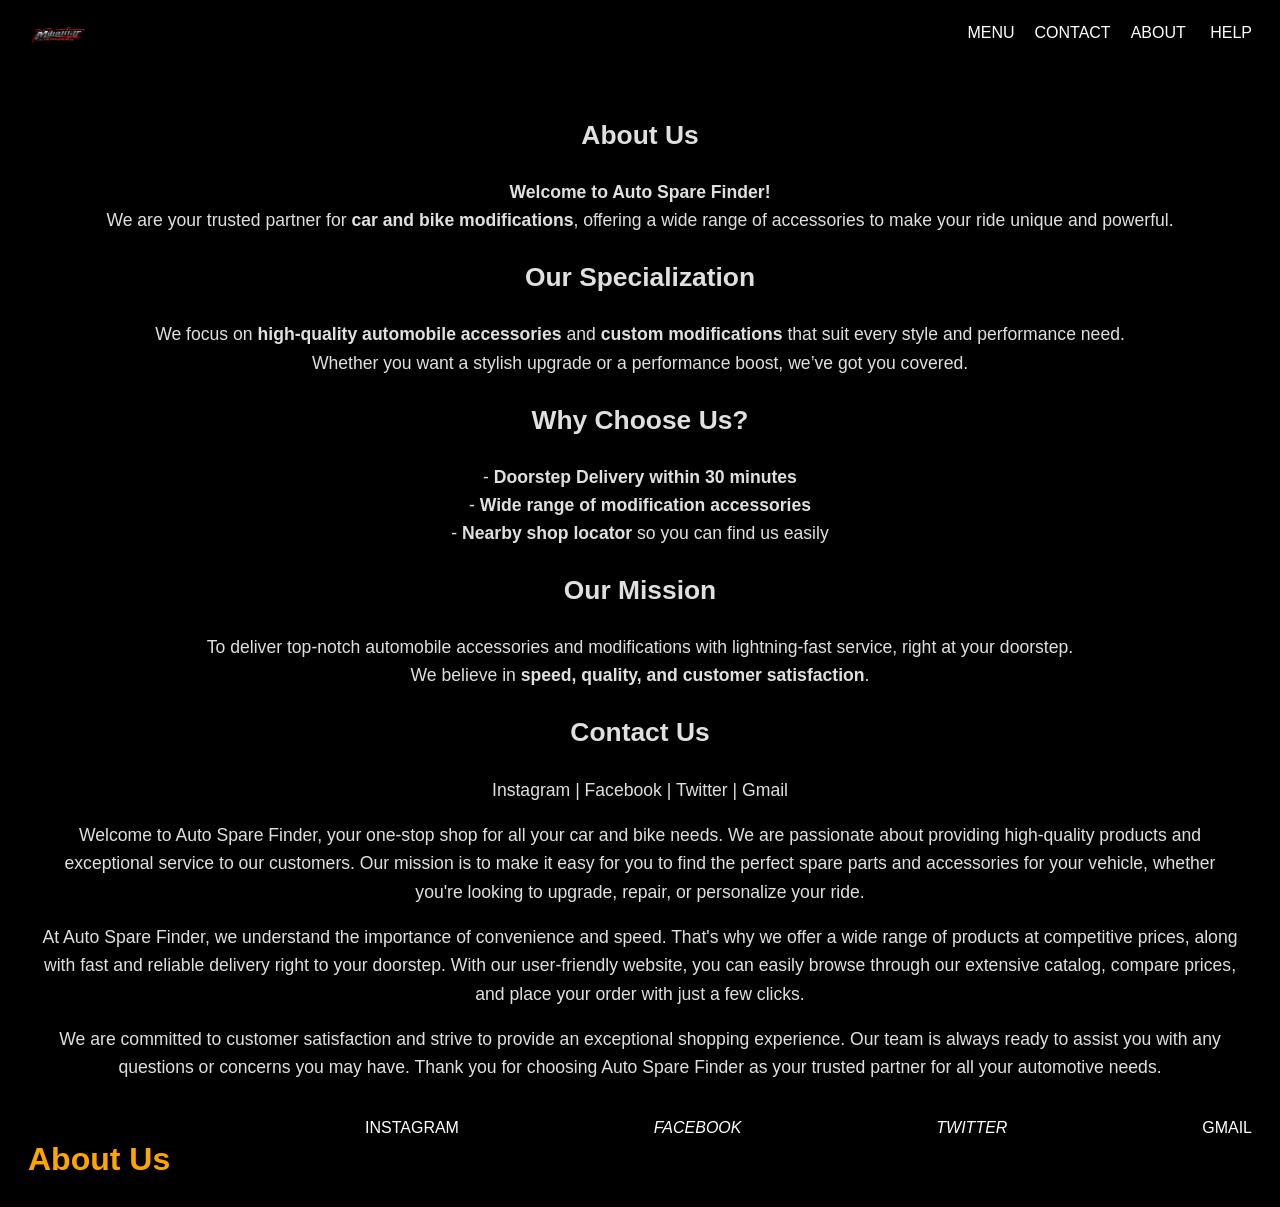
<file: about us.html>
<!DOCTYPE html>
<html lang="en">
<head>
    <meta charset="UTF-8">
    <meta name="viewport" content="width=device-width, initial-scale=1.0">
    <title>Document</title>
    <link rel="stylesheet" href="style.css">
</head>
  <body bgcolor="black">
      <div class="nav">
                <div class="nav-1 nav-h2">
                    <div class="logo-container">
               <a href="#"> <img src="Copilot_20260604_130140-removebg-preview.png" class="logo" height="90px" width="90px" align="left"></a>
                    </div>
                </div>
            <header>
               <ul>
                <li><a href="http://127.0.0.1:5500/shop%20page2.html">menu</a>
                <li><a href="http://127.0.0.1:5500/contact.html">contact</a>
                <li><a href="http://127.0.0.1:5500/about%20us.html">about</a></li>
                <li><a href="http://127.0.0.1:5500/help.html">help</a></li>
                </ul>
            </header>
            </div> 
            
            </div> 
 
    <div class="content">
         <h2>About Us</h2>
    <p>
        <b>Welcome to Auto Spare Finder!</b><br>
        We are your trusted partner for <b>car and bike modifications</b>, offering a wide range of accessories to make your ride unique and powerful.
    </p>

    <h2>Our Specialization</h2>
    <p>
        We focus on <b>high-quality automobile accessories</b> and <b>custom modifications</b> that suit every style and performance need.<br>
        Whether you want a stylish upgrade or a performance boost, we’ve got you covered.
    </p>

    <h2>Why Choose Us?</h2>
    <p>
        - <b>Doorstep Delivery within 30 minutes</b><br>
        - <b>Wide range of modification accessories</b><br>
        - <b>Nearby shop locator</b> so you can find us easily
    </p>

    <h2>Our Mission</h2>
    <p>
        To deliver top-notch automobile accessories and modifications with lightning-fast service, right at your doorstep.<br>
        We believe in <b>speed, quality, and customer satisfaction</b>.
    </p>

    <h2>Contact Us</h2>
    <p>
        Instagram | Facebook | Twitter | Gmail
    </p>
        <p>Welcome to Auto Spare Finder, your one-stop shop for all your car and bike needs. We are passionate about providing high-quality products and exceptional service to our customers. Our mission is to make it easy for you to find the perfect spare parts and accessories for your vehicle, whether you're looking to upgrade, repair, or personalize your ride.</p>
        <p>At Auto Spare Finder, we understand the importance of convenience and speed. That's why we offer a wide range of products at competitive prices, along with fast and reliable delivery right to your doorstep. With our user-friendly website, you can easily browse through our extensive catalog, compare prices, and place your order with just a few clicks.</p>
        <p>We are committed to customer satisfaction and strive to provide an exceptional shopping experience. Our team is always ready to assist you with any questions or concerns you may have. Thank you for choosing Auto Spare Finder as your trusted partner for all your automotive needs.</p>
</div>
   <div class="nav">
    <h1><font color="orange">About Us</font></h1>
    <a href="https://www.instagram.com/manohar_sann/" target="_blank"><i class="fab fa-instagram"></i> Instagram</a>
    <a href="https://www.facebook.com" target="_blank"><i class="fab fa-facebook">facebook</i></a>
    <a href="https://twitter.com" target="_blank"><i class="fab fa-twitter">Twitter</i> </a>
    <a href="mailto:your-email@example.com"><i class="fas fa-envelope"></i> Gmail</a>
  </div>
    
</body>
</html>
</file>
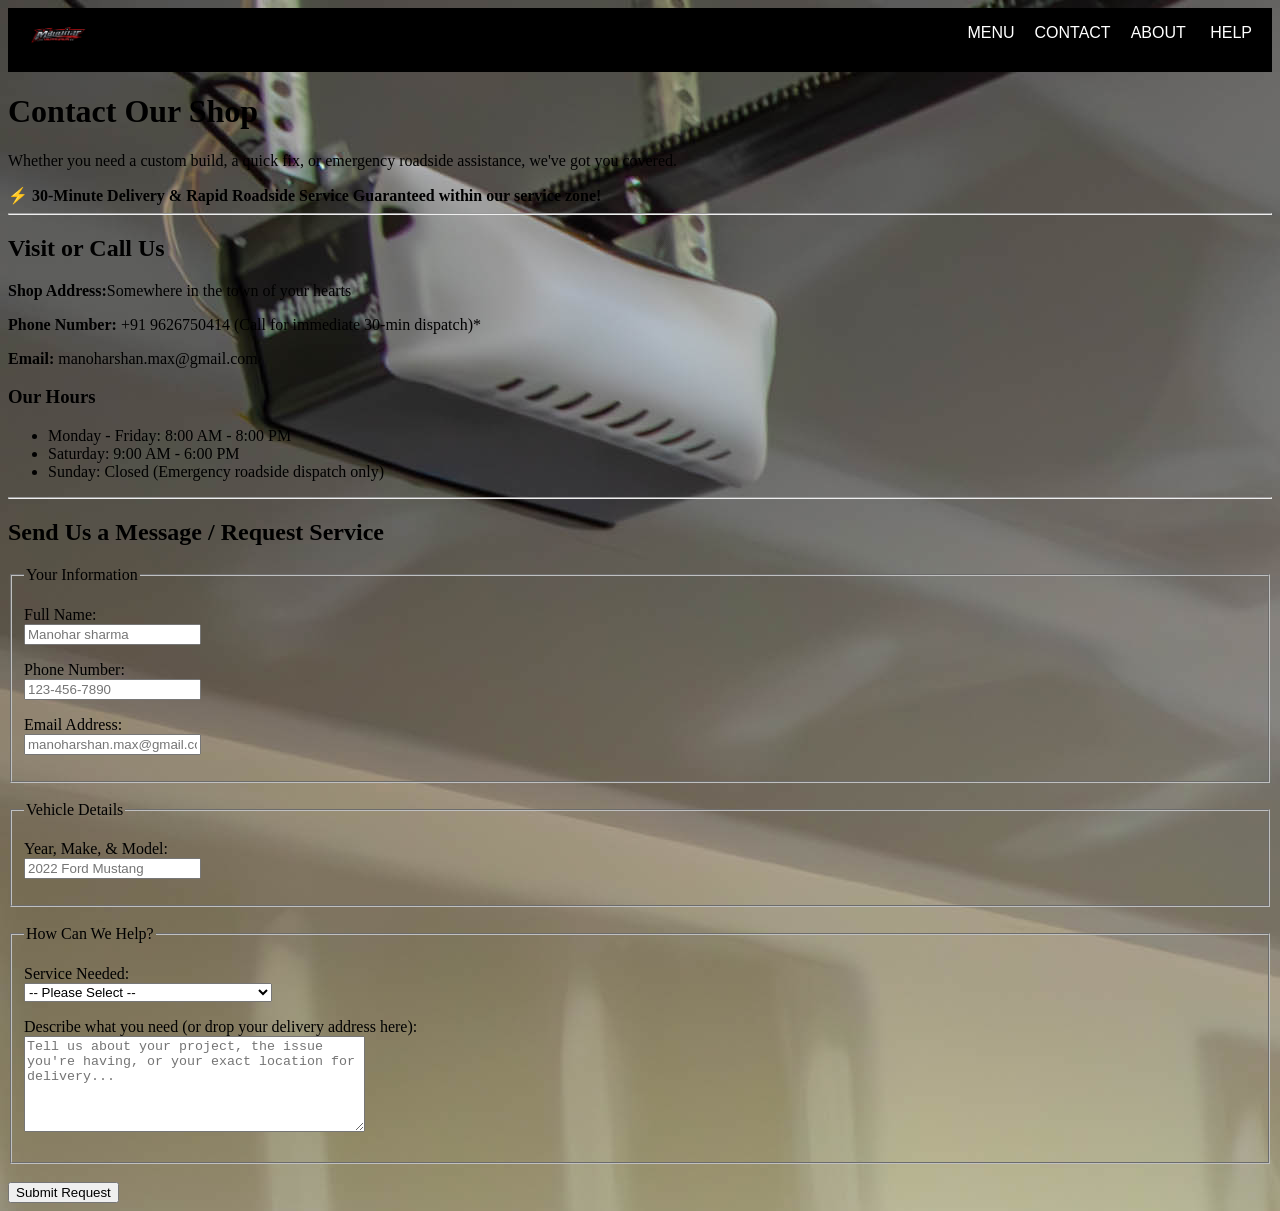
<file: contact.html>
<!DOCTYPE html>
<html lang="en">
<head>
    <meta charset="UTF-8">
    <meta name="viewport" content="width=device-width, initial-scale=1.0">
    <title>Contact Us - Mechanic & Modification Shop</title>
    <link rel="stylesheet" href="style.css">
</head>
<body background="garagebg.jpg">
      <div class="nav">
                <div class="nav-1 nav-h2">
                    <div class="logo-container">
               <a href="#"> <img src="Copilot_20260604_130140-removebg-preview.png" class="logo" height="90px" width="90px" align="left"></a>
                    </div>
                </div>
            <header>
                <ul>
                <li><a href="http://127.0.0.1:5500/shop%20page2.html">menu</a>
                <li><a href="http://127.0.0.1:5500/contact.html">contact</a>
                <li><a href="http://127.0.0.1:5500/about%20us.html">about</a></li>
                <li><a href="http://127.0.0.1:5500/help.html">help</a></li>
                </ul>
            </header>
            </div> 
            </div> 

            <h1>Contact Our Shop</h1>
        <p>Whether you need a custom build, a quick fix, or emergency roadside assistance, we've got you covered.</p>
        <strong>⚡ 30-Minute Delivery & Rapid Roadside Service Guaranteed within our service zone!</strong>
    </header>

    <hr>

    <main>
        <section>
            <h2>Visit or Call Us</h2>
            <p><strong>Shop Address:</strong>Somewhere in the town of your hearts</p>
            <p><strong>Phone Number:</strong> +91 9626750414 (Call for immediate 30-min dispatch)*</p>
            <p><strong>Email:</strong> manoharshan.max@gmail.com</p>
            
            <h3>Our Hours</h3>
            <ul>
                <li>Monday - Friday: 8:00 AM - 8:00 PM</li>
                <li>Saturday: 9:00 AM - 6:00 PM</li>
                <li>Sunday: Closed (Emergency roadside dispatch only)</li>
            </ul>
        </section>

        <hr>

        <section>
            <h2>Send Us a Message / Request Service</h2>
            
            <form action="#" method="POST">
                
                <fieldset>
                    <legend>Your Information</legend>
                    <p>
                        <label for="customer-name">Full Name:</label><br>
                        <input type="text" id="customer-name" name="name" placeholder="Manohar sharma" required>
                    </p>
                    <p>
                        <label for="customer-phone">Phone Number:</label><br>
                        <input type="tel" id="customer-phone" name="phone" placeholder="123-456-7890" required>
                    </p>
                    <p>
                        <label for="customer-email">Email Address:</label><br>
                        <input type="email" id="customer-email" name="email" placeholder="manoharshan.max@gmail.com">
                    </p>
                </fieldset>

                <br>

                <fieldset>
                    <legend>Vehicle Details</legend>
                    <p>
                        <label for="vehicle-year">Year, Make, & Model:</label><br>
                        <input type="text" id="vehicle-year" name="vehicle_details" placeholder="2022 Ford Mustang" required>
                    </p>
                </fieldset>

                <br>

                <fieldset>
                    <legend>How Can We Help?</legend>
                    <p>
                        <label for="service-type">Service Needed:</label><br>
                        <select id="service-type" name="service_type" required>
                            <option value="">-- Please Select --</option>
                            <option value="modification">Custom Modification / Tuning</option>
                            <option value="repair">General Repair & Maintenance</option>
                            <option value="delivery">30-Min Parts Delivery / Roadside Help</option>
                            <option value="other">Other Inquiry</option>
                        </select>
                    </p>
                    <p>
                        <label for="message">Describe what you need (or drop your delivery address here):</label><br>
                        <textarea id="message" name="message" rows="6" cols="40" placeholder="Tell us about your project, the issue you're having, or your exact location for delivery..." required></textarea>
                    </p>
                </fieldset>

                <br>

                <button type="submit">Submit Request</button>
                
            </form>
        </section>
    </main>

</body>
</html>
</file>
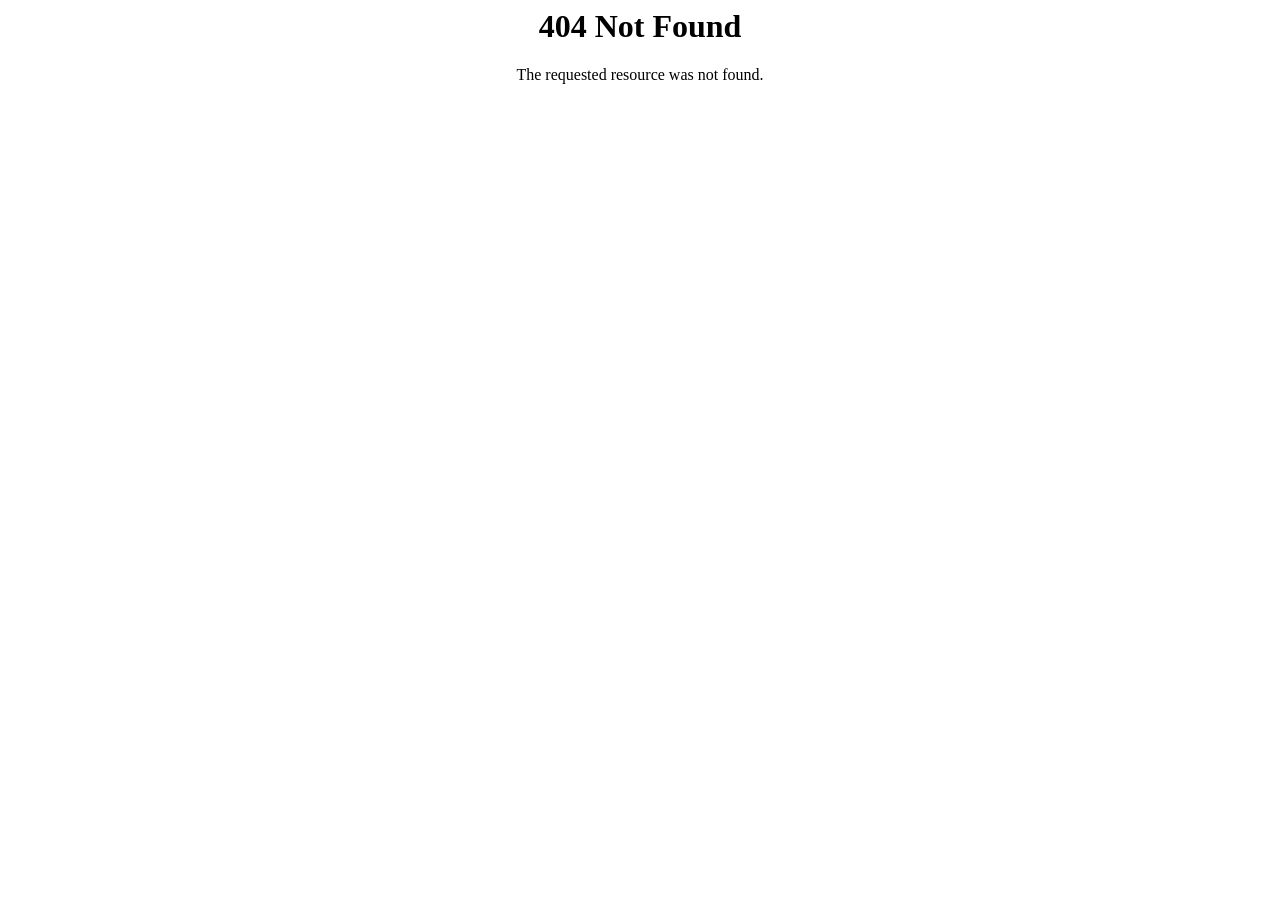
<file: error 404.html>
<html>
    <head>
        <title>404 Not Found</title>
    </head>
    <body>
        <h1 align="center">404 Not Found</h1>
        <p align="center">The requested resource was not found.</p>
    </body>
</html>
</file>
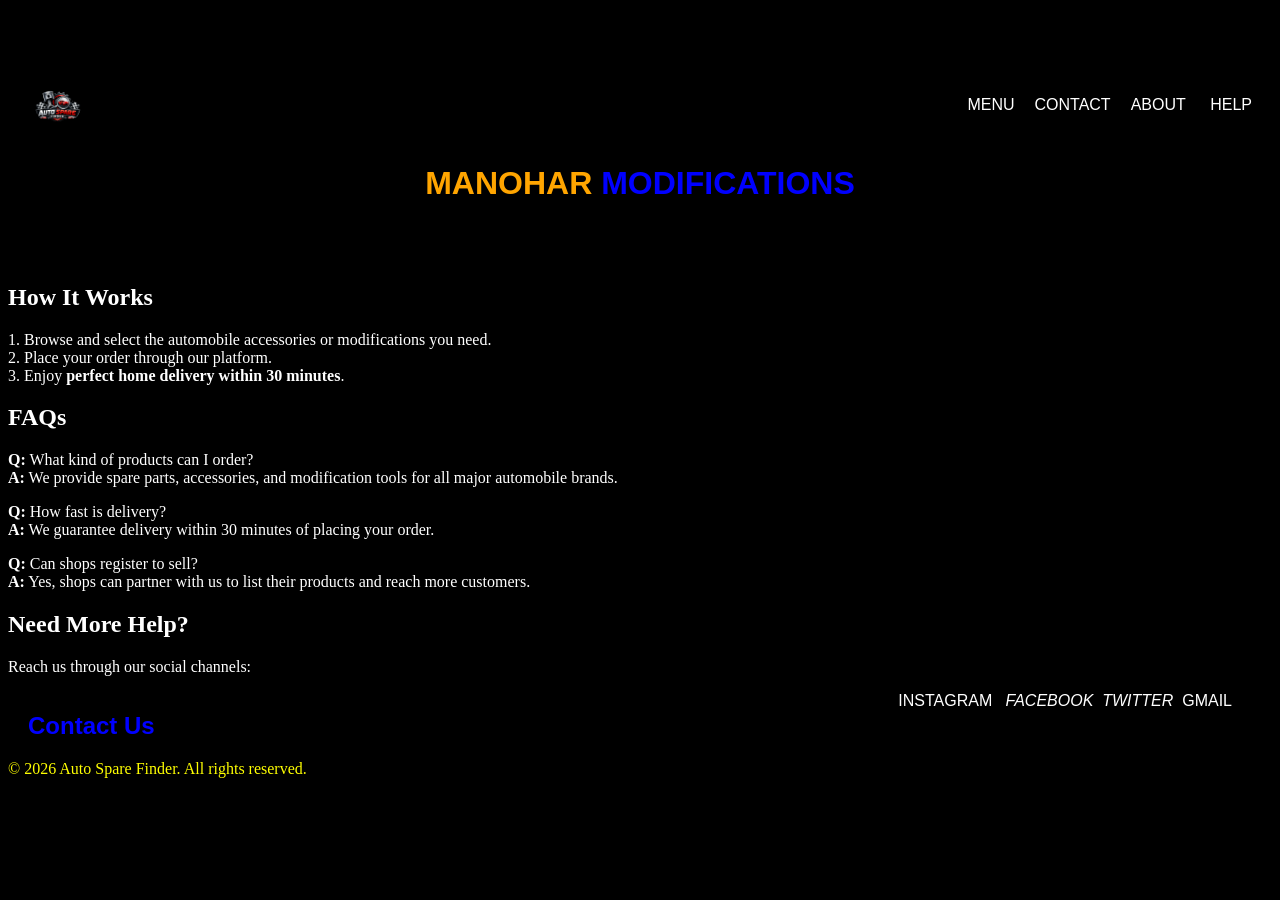
<file: help.html>
<!DOCTYPE html>
<html lang="en">
<head>
    <meta charset="UTF-8">
    <meta name="viewport" content="width=device-width, initial-scale=1.0">
        </head>
        <body bgcolor="black">
  <header>
    <h1>Auto Spare Finder - Help Page</h1>
  </header>
  <link rel="stylesheet" href="style.css">
  <font color="white">
  <div class="nav">
                <div class="nav-1 nav-h2">
                    <div class="logo-container">
               <a href="#"> <img src="Copilot_20260521_113240.png" class="logo" height="90px" width="90px" align="left"></a>
                    </div>
                </div>
            <header>
              <ul>
                <li><a href="http://127.0.0.1:5500/shop%20page2.html">menu</a>
                <li><a href="http://127.0.0.1:5500/contact.html">contact</a>
                <li><a href="http://127.0.0.1:5500/about%20us.html">about</a></li>
                <li><a href="http://127.0.0.1:5500/help.html">help</a></li>
                </ul>
            </header>
            </div> 
             <div class="h1">
            <h1><font color="orange">MANOHAR</font> <font color="blue">MODIFICATIONS</font></h1>
            </div>
            <div class="content">
            </div>
    <div class="section">
      <h2>How It Works</h2>
      <p>
        1. Browse and select the automobile accessories or modifications you need.<br>
        2. Place your order through our platform.<br>
        3. Enjoy <strong>perfect home delivery within 30 minutes</strong>.
      </p>
    </div>

    <div class="section">
      <h2>FAQs</h2>
      <p><strong>Q:</strong> What kind of products can I order?<br>
         <strong>A:</strong> We provide spare parts, accessories, and modification tools for all major automobile brands.</p>
      <p><strong>Q:</strong> How fast is delivery?<br>
         <strong>A:</strong> We guarantee delivery within 30 minutes of placing your order.</p>
      <p><strong>Q:</strong> Can shops register to sell?<br>
         <strong>A:</strong> Yes, shops can partner with us to list their products and reach more customers.</p>
         
    </div>

    <div class="section">
      <h2>Need More Help?</h2>
      <p>Reach us through our social channels:</p>
      </div>
      <div class="lastbox">
       <div class="nav">
    <font color="blue"><h2>Contact Us</h2></font>  
     <div class="nav nav">
        
     <font color="blue">
    <a href="https://www.instagram.com/manohar_sann/" >Instagram&nbsp;</a>
    <a href="https://www.facebook.com" target="_blank"><i class="fab fa-facebook">&nbsp;facebook</i></a>
    <a href="https://twitter.com" target="_blank"><i class="fab fa-twitter">&nbsp;Twitter</i> </a>
    <a href="mailto:your-email@example.com"><i class="fas fa-envelope"></i>&nbsp;Gmail</a>
  </div></font>
</div>

  
    </div>
  </div>
 <font color="yellow">
  <footer>
    &copy; 2026 Auto Spare Finder. All rights reserved.
  </footer>
  </font>
</body>
</html>
</file>
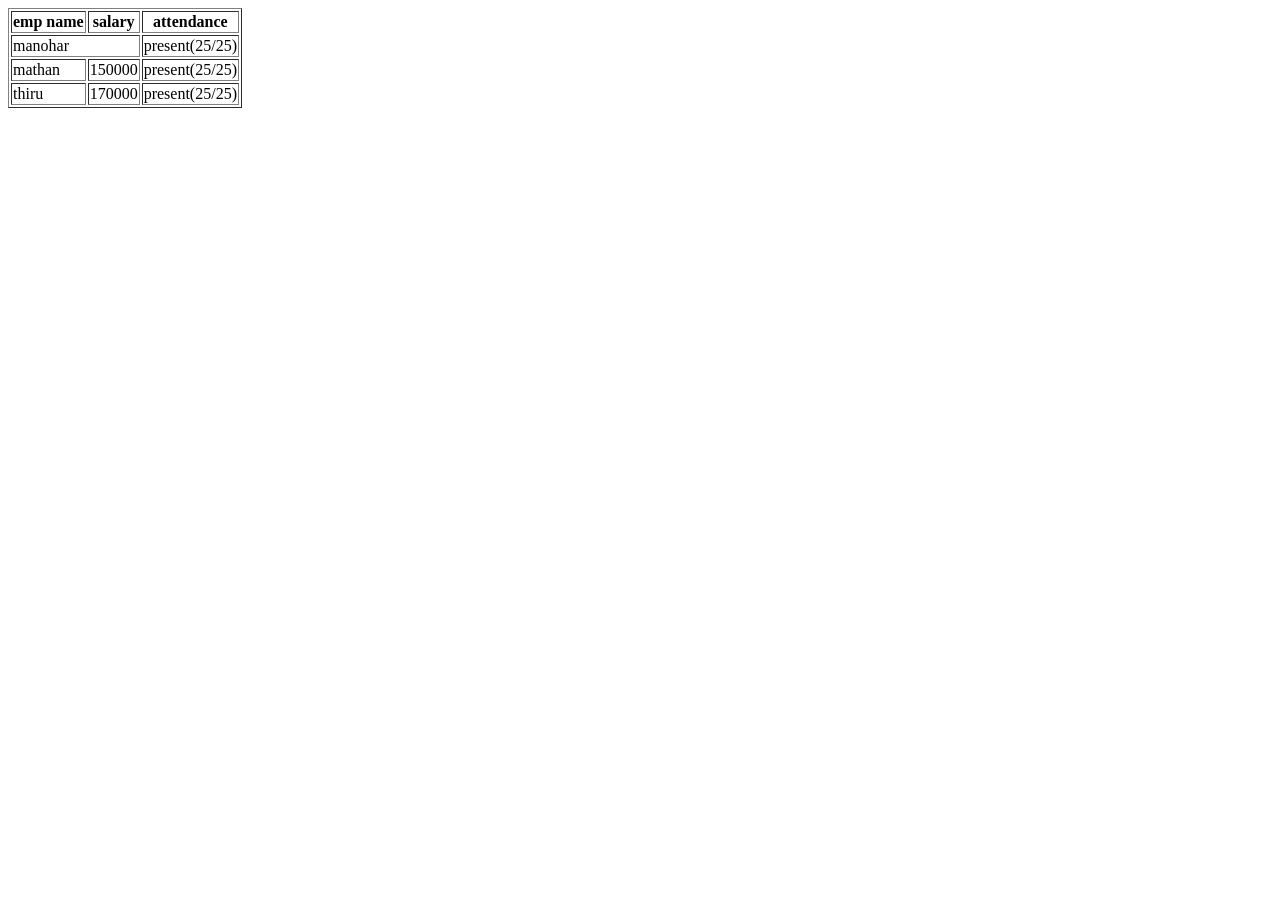
<file: nothing.html>
<!DOCTYPE html>
<html lang="en">
<head>
    <meta charset="UTF-8">
    <meta name="viewport" content="width=device-width, initial-scale=1.0">
    <title>Document</title>
</head>
<body>
    <table border="1">
        <tr>
            <th>emp name</th>
            <th>salary</th>
            <th>attendance</th>
            </tr>
            <tr>
                <td colspan="2">manohar</td>
                
                <td>present(25/25)</td>
            </tr>
            <tr>
                <td>mathan</td>
                <td>150000</td>
                <td>present(25/25)</td>
            </tr>
            <tr>
                <td>thiru</td>
                <td>170000</td>
                <td>present(25/25)</td>
            </tr>
    </table>
</file>
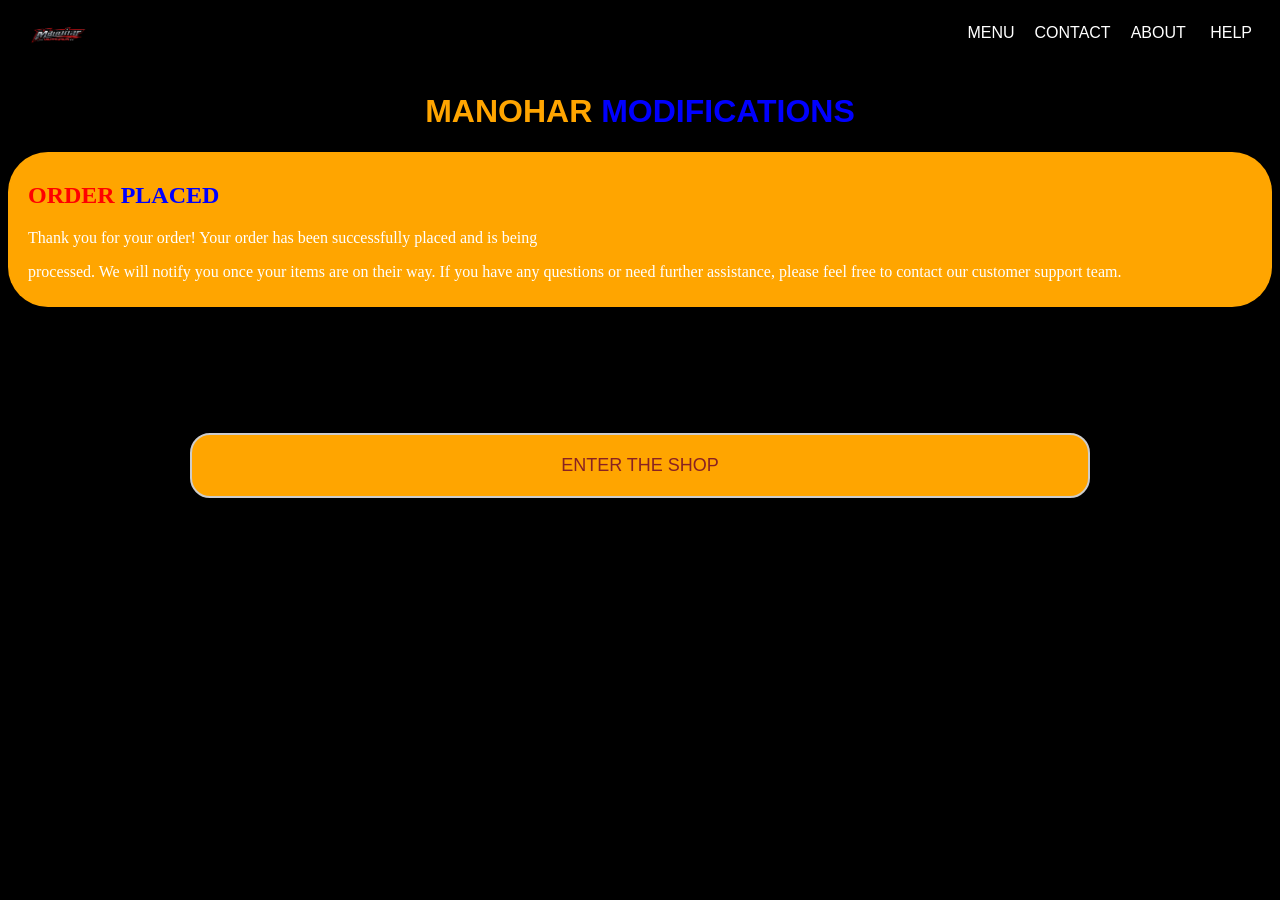
<file: order placed.html>
<!DOCTYPE html>
<html lang="en">
<head>
    <meta charset="UTF-8">
    <meta name="viewport" content="width=device-width, initial-scale=1.0">
    <title>Document</title>
    <link rel="stylesheet" href="style.css">
</head>

     <body bgcolor="black">
            <div class="nav">
                <div class="nav-1 nav-h2">
                    <div class="logo-container">
               <a href="#"> <img src="Copilot_20260604_130140-removebg-preview.png" class="logo" height="90px" width="90px" align="left"></a>
                    </div>
                </div>
            <header>
                <ul>
                <li><a href="http://127.0.0.1:5500/shop%20page2.html">menu</a>
                <li><a href="http://127.0.0.1:5500/contact.html">contact</a>
                <li><a href="http://127.0.0.1:5500/about%20us.html">about</a></li>
                <li><a href="http://127.0.0.1:5500/help.html">help</a></li>
                </ul>
            </header>
            </div> 
            
            </div> 
             <div class="h1">
            <h1><font color="orange">MANOHAR</font> <font color="blue">MODIFICATIONS</font></h1>
            </div>
            <div class="ORDER">
                <h2><font color="RED" >ORDER</font> <font color="blue">PLACED</font></h2>
                <p>Thank you for your order! Your order has been successfully placed and is being</p> processed. We will notify you once your items are on their way. If you have any questions or need further assistance, please feel free to contact our customer support team.</p>
            </div><br><br><br><br><br><br><br>
             <div class="button">
               <a href="http://127.0.0.1:5500/shop%20page2.html"><button>enter the shop</button></a>
            </div>
</body>
</html>
</file>
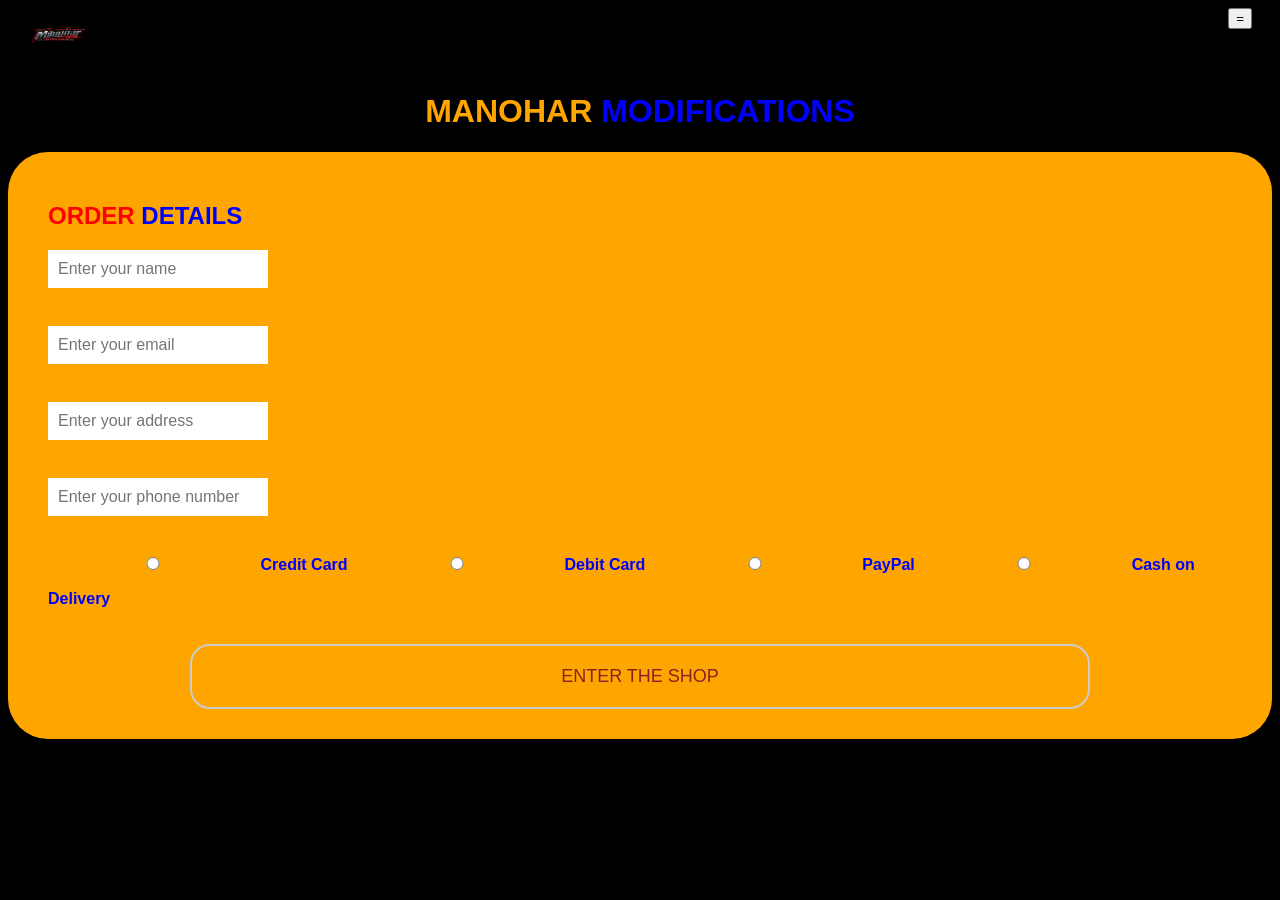
<file: order.html>
<!DOCTYPE html>
<html lang="en">
<head>
    <meta charset="UTF-8">
    <meta name="viewport" content="width=device-width, initial-scale=1.0">
    <title>Document</title>
    <link rel="stylesheet" href="style.css">
</head>
<body>
     <body bgcolor="black">
           
           <div class="nav">
                <div class="nav-1 nav-h2">
                    <div class="logo-container">
               <a href="#"> <img src="Copilot_20260604_130140-removebg-preview.png" class="logo" height="90px" width="90px" align="left"></a>
                    </div>
                </div>
            <header>
                <div class="abcd">
                    <button onclick="menu.hidden^=1">=</button>
               <ul id="menu" hidden>
                <li><a href="http://127.0.0.1:5500/shop%20page2.html">menu</a>
                <li><a href="http://127.0.0.1:5500/contact.html">contact</a>
                <li><a href="http://127.0.0.1:5500/about%20us.html">about</a></li>
                <li><a href="http://127.0.0.1:5500/help.html">help</a></li>
                </ul>
                </div>
            </header>
            </div> 
             <div class="h1">
            <h1><font color="orange">MANOHAR</font> <font color="blue">MODIFICATIONS</font></h1>
            </div>
            <div class="ORDER">
            
            <div class="form">
                <form action="order%20placed.html" method="post">
                <h2><font color="RED">ORDER</font> <font color="blue">DETAILS</font></h2>
                <input type="text" placeholder="Enter your name" required><br><br>
                <input type="email" placeholder="Enter your email" ><br><br>
                <input type="text" placeholder="Enter your address" ><br><br>
                <input type="text" placeholder="Enter your phone number" ><br><br>
               <b>
                <input type="radio" name="payment" value="credit"> Credit Card
                <input type="radio" name="payment" value="debit"> Debit Card
                <input type="radio" name="payment" value="paypal"> PayPal
                 <input type="radio" name="payment" value="cash"> Cash on Delivery<br><br><BR>
                
 
            <div class="button">
               <a href="http://127.0.0.1:5500/order%20placed.html"> <button value="submit">enter the shop</button></a>
            </div>
        </form>
    </div>
            </div>
    
</body>
</html>
</file>
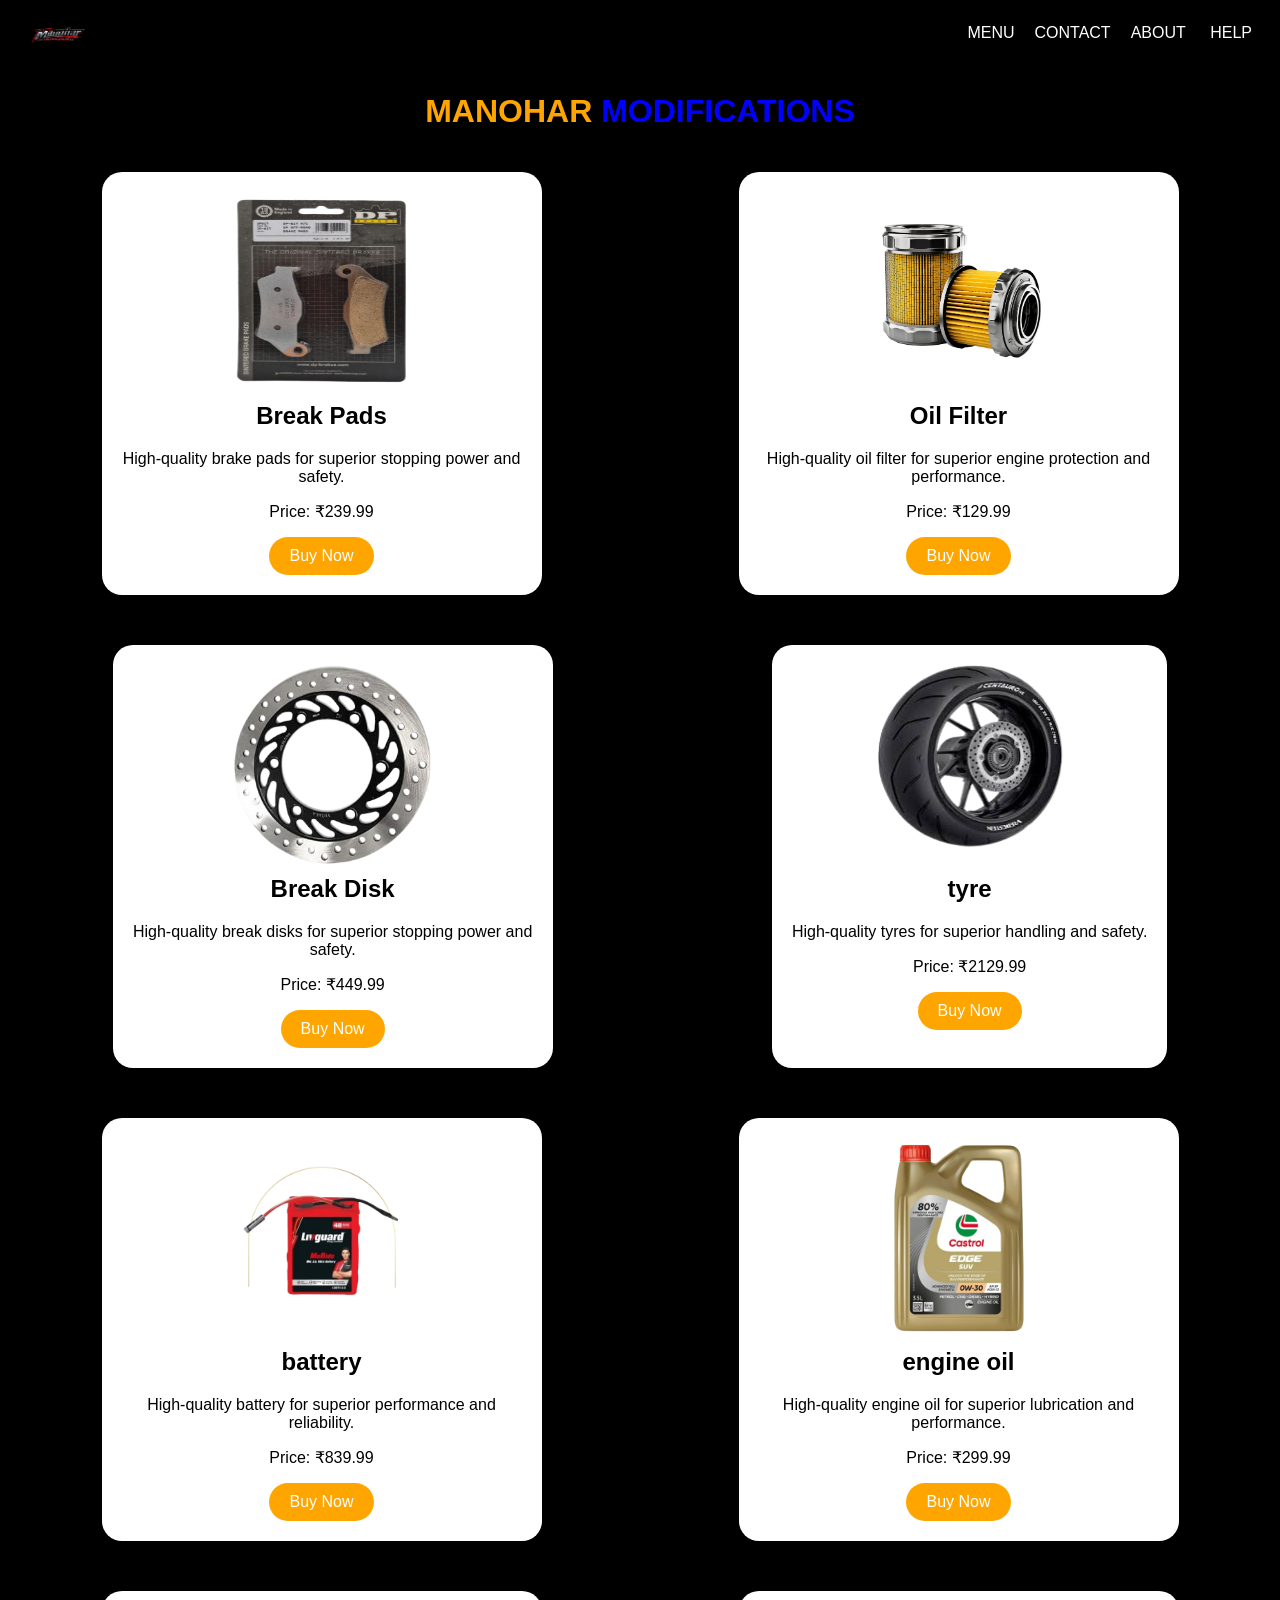
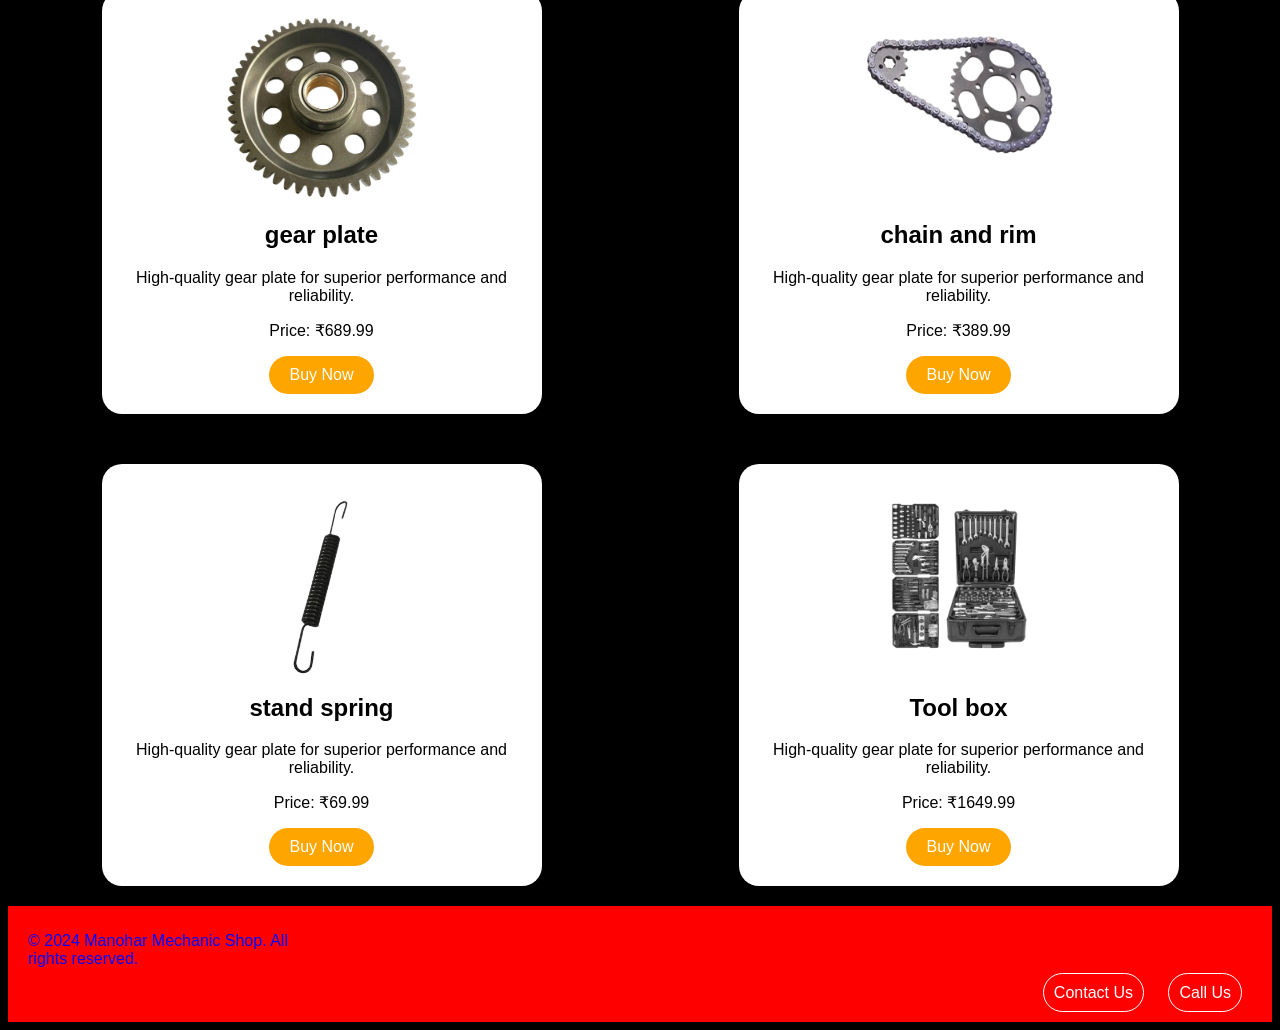
<file: shop page2.html>
<!DOCTYPE html>
<html lang="en">
<head>
    <meta charset="UTF-8">
    <meta name="viewport" content="width=device-width, initial-scale=1.0">
    <title>Document</title>
    <link rel="stylesheet" href="style.css">
</head>
    <body bgcolor="black">
         <div class="nav">
                <div class="nav-1 nav-h2">
                    <div class="logo-container">
               <a href="#"> <img src="Copilot_20260604_130140-removebg-preview.png" class="logo" height="90px" width="90px" align="left"></a>
                    </div>
                </div>
            <header>
              <ul>
                <li><a href="http://127.0.0.1:5500/shop%20page2.html">menu</a>
                <li><a href="http://127.0.0.1:5500/contact.html">contact</a>
                <li><a href="http://127.0.0.1:5500/about%20us.html">about</a></li>
                <li><a href="http://127.0.0.1:5500/help.html">help</a></li>
                </ul>
            </header>
            </div>
             <div class="h1">
            <h1><font color="orange">MANOHAR</font> <font color="blue">MODIFICATIONS</font></h1>
            </div>
          <div class="product-container">
            <div class="product">
                <img src="brakepad2-removebg-preview.png" alt="Brake Pads" height="100px" width="350px">
                <h2>Break Pads</h2>
                <p>High-quality brake pads for superior stopping power and safety.</p>
                <p>Price: ₹239.99</p>
                <a href="http://127.0.0.1:5500/order.html" target="_blank"><button class="buy-button">Buy Now</button></a>
            </div>
             <div class="product">
                <img src="oil filter.png" height="50px" width="350px">
                <h2>Oil Filter</h2>
                <p>High-quality oil filter for superior engine protection and performance.</p>
                <p>Price: ₹129.99</p>
                <a href="http://127.0.0.1:5500/order.html" target="_blank"><button class="buy-button">Buy Now</button></a>
            </div>
            
             <div class="product">
                <img src="break_disk-removebg-preview.png" alt="Brake Pads" height="100px" width="350px">
                <h2>Break Disk</h2>
                <p>High-quality break disks for superior stopping power and safety.</p>
                <p>Price: ₹449.99</p>
                <a href="http://127.0.0.1:5500/order.html" target="_blank"><button class="buy-button">Buy Now</button></a>
            </div>
             <div class="product">
                <img src="images-removebg-preview.png" alt="Brake Pads" height="100px" width="350px">
                <h2>tyre</h2>
                <p>High-quality tyres for superior handling and safety.</p>
                <p>Price: ₹2129.99</p>
                <a href="http://127.0.0.1:5500/order.html" target="_blank"><button class="buy-button">Buy Now</button></a>
            </div>
             <div class="product">
                <img src="battery2-removebg-preview.png" alt="Brake Pads" height="300px" width="350px">
                <h2>battery</h2>
                <p>High-quality battery for superior performance and reliability.</p>
                <p>Price: ₹839.99</p>
                <a href="http://127.0.0.1:5500/order.html" target="_blank"><button class="buy-button">Buy Now</button></a>
            </div>
             <div class="product">
                <img src="oil-removebg-preview.png" alt="Brake Pads" height="100px" width="350px">
                <h2>engine oil</h2>
                <p>High-quality engine oil for superior lubrication and performance.</p>
                <p>Price: ₹299.99</p>
                <a href="http://127.0.0.1:5500/order.html" target="_blank"><button class="buy-button">Buy Now</button></a>
            </div>
             <div class="product">
                <img src="gear-removebg-preview.png" alt="Brake Pads" height="100px" width="350px">
                <h2>gear plate</h2>
                <p>High-quality gear plate for superior performance and reliability.</p>
                <p>Price: ₹689.99</p>
                  <a href="http://127.0.0.1:5500/order.html" target="_blank"><button class="buy-button">Buy Now</button></a>
            </div>
              <div class="product">
                <img src="chain_for_bike-removebg-preview.png" alt="Brake Pads" height="100px" width="350px">
                <h2>chain and rim</h2>
                <p>High-quality gear plate for superior performance and reliability.</p>
                <p>Price: ₹389.99</p>
                <a href="http://127.0.0.1:5500/order.html" target="_blank"><button class="buy-button">Buy Now</button></a>
            </div>
              <div class="product">
                <img src="stand_spring-removebg-preview.png" alt="Brake Pads" height="100px" width="350px">
                <h2>stand spring</h2>
                <p>High-quality gear plate for superior performance and reliability.</p>
                <p>Price: ₹69.99</p>
                <a href="http://127.0.0.1:5500/order.html" target="_blank"><button class="buy-button">Buy Now</button></a>
            </div>
              <div class="product">
                <img src="tool_box-removebg-preview.png" alt="tool box" height="100px" width="350px">
                <h2>Tool box</h2>
                <p>High-quality gear plate for superior performance and reliability.</p>
                <p>Price: ₹1649.99</p>
               <a href="http://127.0.0.1:5500/order.html" target="_blank"><button class="buy-button">Buy Now</button></a>
            </div>
            </div>
       
            
           <div class="footer">
            <footer>
               <p>&copy; 2024 Manohar Mechanic Shop. All rights reserved.</p>
                <a href="mailto:manoharshan.max@gmail.com">Contact Us</a>
                <a href="tel:9626750414">Call Us</a>
            </footer>
            </div>
        </body>
    
</body>
</html>
</file>
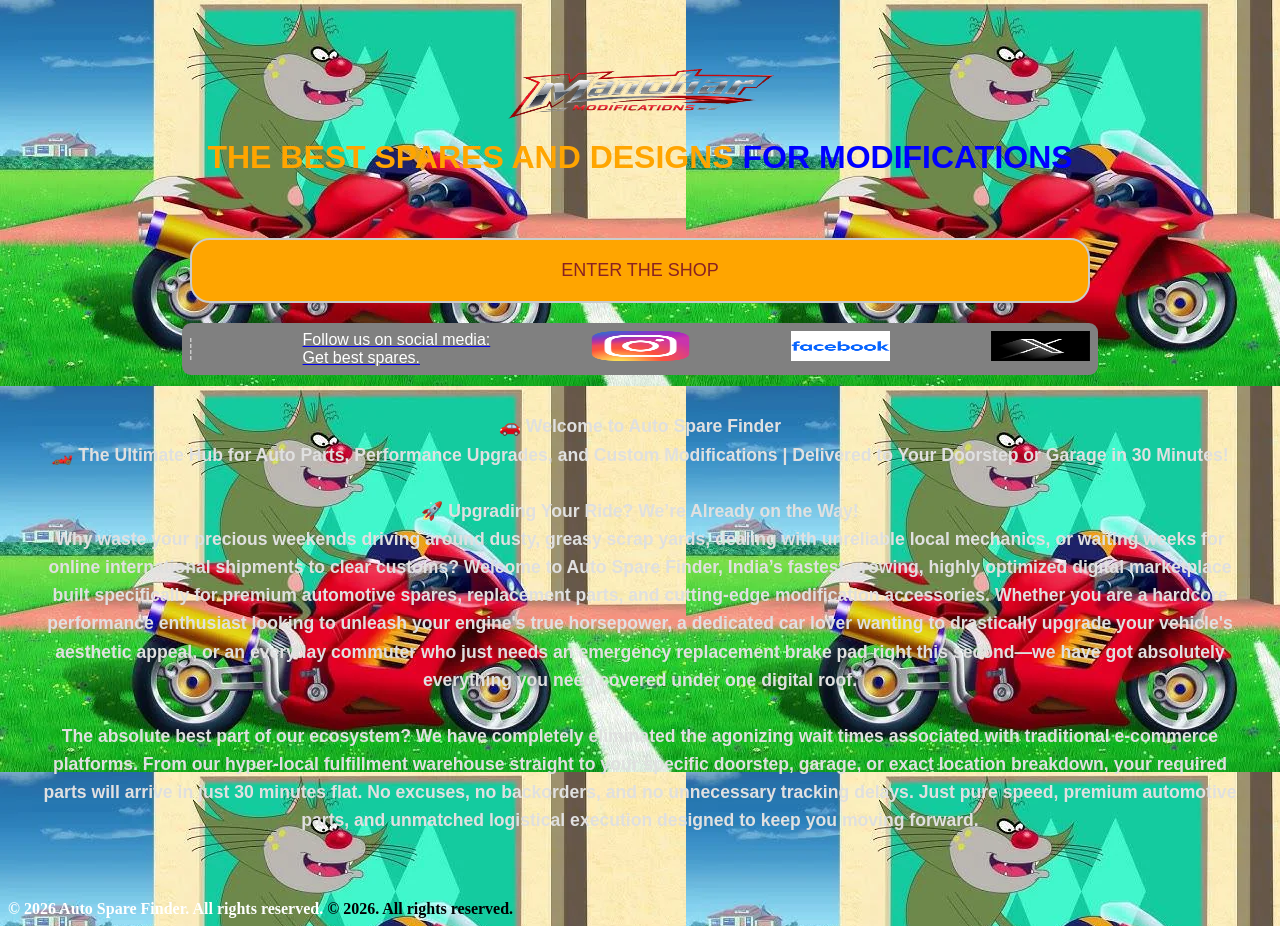
<file: shop.html>
<!DOCTYPE html>
    <html lang="en">
        <head>
            <meta charset="UTF-8">
            <meta name="viewport" content="width=device-width, initial-scale=1.0">
            <title>Shop</title>
            <link rel="stylesheet" href="style.css">

        </head>
          <body background="devid putra.webp" >
           
            <header>
                <nav>
                      <div class="logo-container">
                        <style>
                            .logo-container {
                                display: flex;
                              margin-bottom: -60px;
                              padding-top: -80px;
                            }
                            .logo-container img {
                                width: 295px;
                              height: 190px;
                              padding: -40px;
                              padding-top: -40px;

                              margin-bottom: -110px;
                            }
                            .logo-container{
                                
                            }
                            </style>
               <img src="Copilot_20260604_130140-removebg-preview.png" class="logo"></a>

                    </div>
                </nav>


                  
                       
            </header>
             <div class="h1"><br><br><br><br><br>
            <h1><font color="orange">THE BEST SPARES AND DESIGNS</font> <font color="blue">FOR MODIFICATIONS</font></h1>
            </div>
            <div class="content">
            </div>
             <div class="button">
               <a href="http://127.0.0.1:5500/shop%20page2.html" target="_blank" ><button>enter the shop</button></a>
            </div>
            <div class="social">
                <p>I<br>I<br>I<br>I<br></p>
                <a href="#"> <font color="white">Follow us on social media:<br>Get best spares.</font>
                </a>
                <a href="https://www.instagram.com/manohar_sann/"><img src="insta.png" alt="Instagram"></a>
                <a href="https://www.facebook.com/AutoSpareFinder"><img src="fb.png" alt="Facebook"></a>
              
                <a href="https://twitter.com/AutoSpareFindr"><img src="xlogo.jpeg" alt="Twitter"></a>
            </div>
            <div class="content" >
         <b>   <p>🚗 Welcome to Auto Spare Finder <br>
🏎️ The Ultimate Hub for Auto Parts, Performance Upgrades, and Custom Modifications | Delivered to Your Doorstep or Garage in 30 Minutes! <br>
<br>
🚀 Upgrading Your Ride? We’re Already on the Way! <br>
Why waste your precious weekends driving around dusty, greasy scrap yards, dealing with unreliable local mechanics, or waiting weeks for online international shipments to clear customs? Welcome to Auto Spare Finder, India’s fastest-growing, highly optimized digital marketplace built specifically for premium automotive spares, replacement parts, and cutting-edge modification accessories. Whether you are a hardcore performance enthusiast looking to unleash your engine's true horsepower, a dedicated car lover wanting to drastically upgrade your vehicle's aesthetic appeal, or an everyday commuter who just needs an emergency replacement brake pad right this second—we have got absolutely everything you need covered under one digital roof. <br>
<br>
The absolute best part of our ecosystem? We have completely eliminated the agonizing wait times associated with traditional e-commerce platforms. From our hyper-local fulfillment warehouse straight to your specific doorstep, garage, or exact location breakdown, your required parts will arrive in just 30 minutes flat. No excuses, no backorders, and no unnecessary tracking delays. Just pure speed, premium automotive parts, and unmatched logistical execution designed to keep you moving forward. <br>
<br>

    </div>
        
            <footer><strong><font color="white">  &copy; 2026 Auto Spare Finder. All rights reserved.</font></strong> &copy; 2026. All rights reserved. <br>
   
  </footer>
          </body>

    </html>
</file>
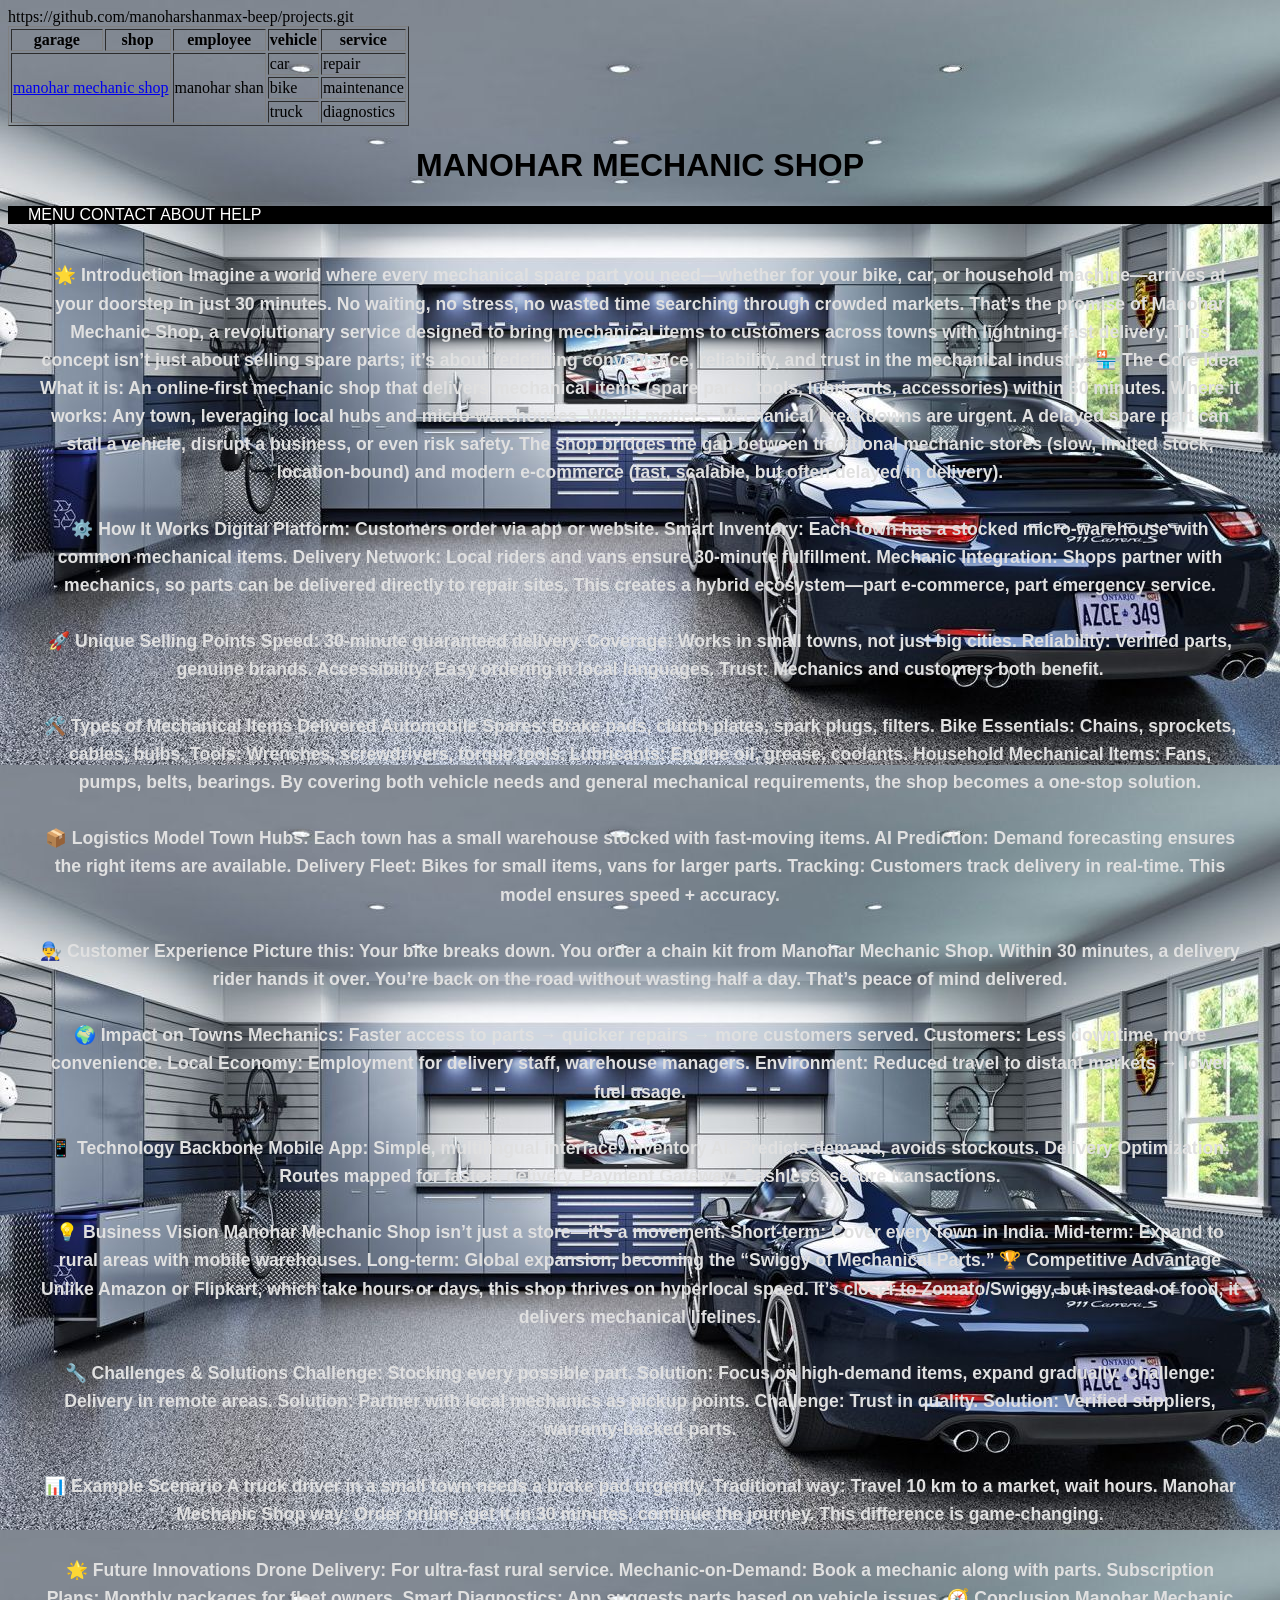
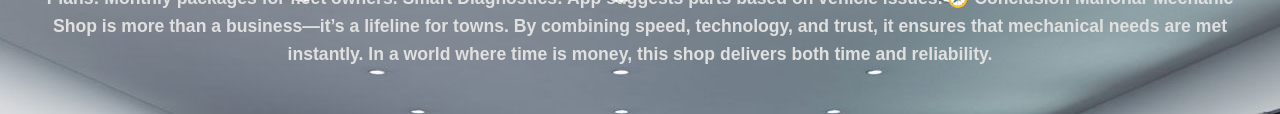
<file: table and span.html>
<!DOCTYPE html>
<html lang="en">
<head>https://github.com/manoharshanmax-beep/projects.git
    <meta charset="UTF-8">
    <meta name="viewport" content="width=device-width, initial-scale=1.0">
    <title>Document</title>
</head>
<body bgcolor="orange">
    <table border="1">
        <tr>
            <th>garage</th>
            <th>shop</th>
            <th>employee</th>
            <th>vehicle</th>
            <th>service</th>
        </tr>
        <tr>
           <td colspan="2" rowspan="3"><a href="http://127.0.0.1:5500/error%20404.html"> manohar mechanic shop</a>
            <td rowspan="3">manohar shan</td>
            <td>car</td>
            <td>repair</td>
        </tr>
        <tr>           
            <td>bike</td>
            <td>maintenance</td>
        </tr>
        <tr>
            <td>truck</td>
            <td>diagnostics</td>
        </tr>
    </table>
    
</body>
</html>
<!DOCTYPE html>
    <html lang="en">
        <head>
            <meta charset="UTF-8">
            <meta name="viewport" content="width=device-width, initial-scale=1.0">
            <title>Shop</title>
            <link rel="stylesheet" href="style.css">
        </head>
        <body background="Garage-Rend_03_A-1366x768.webp" >
            <div class="h1">
            <h1><font color="black">MANOHAR</font> MECHANIC SHOP</h1>
            </div>
            <div class="nav">
            <header>
                <a href="http://127.0.0.1:5500/error%20404.html">menu</a>
                <a href="http://127.0.0.1:5500/error%20404.html">contact</a>
                <a href="http://127.0.0.1:5500/error%20404.html">about</a>
                <a href="http://127.0.0.1:5500/error%20404.html">help</a>
            </header>
            </div>
            <div class="content">
         <b>   <p>🌟 Introduction
Imagine a world where every mechanical spare part you need—whether for your bike, car, or household machine—arrives at your doorstep in just 30 minutes. No waiting, no stress, no wasted time searching through crowded markets. That’s the promise of Manohar Mechanic Shop, a revolutionary service designed to bring mechanical items to customers across towns with lightning-fast delivery.

This concept isn’t just about selling spare parts; it’s about redefining convenience, reliability, and trust in the mechanical industry.

🏪 The Core Idea
What it is: An online-first mechanic shop that delivers mechanical items (spare parts, tools, lubricants, accessories) within 30 minutes.

Where it works: Any town, leveraging local hubs and micro-warehouses.

Why it matters: Mechanical breakdowns are urgent. A delayed spare part can stall a vehicle, disrupt a business, or even risk safety.

The shop bridges the gap between traditional mechanic stores (slow, limited stock, location-bound) and modern e-commerce (fast, scalable, but often delayed in delivery).<br><br>

⚙️ How It Works
Digital Platform: Customers order via app or website.

Smart Inventory: Each town has a stocked micro-warehouse with common mechanical items.

Delivery Network: Local riders and vans ensure 30-minute fulfillment.

Mechanic Integration: Shops partner with mechanics, so parts can be delivered directly to repair sites.

This creates a hybrid ecosystem—part e-commerce, part emergency service.<br><br>

🚀 Unique Selling Points
Speed: 30-minute guaranteed delivery.

Coverage: Works in small towns, not just big cities.

Reliability: Verified parts, genuine brands.

Accessibility: Easy ordering in local languages.

Trust: Mechanics and customers both benefit.<br><br>

🛠️ Types of Mechanical Items Delivered
Automobile Spares: Brake pads, clutch plates, spark plugs, filters.

Bike Essentials: Chains, sprockets, cables, bulbs.

Tools: Wrenches, screwdrivers, torque tools.

Lubricants: Engine oil, grease, coolants.

Household Mechanical Items: Fans, pumps, belts, bearings.

By covering both vehicle needs and general mechanical requirements, the shop becomes a one-stop solution.<br><br>

📦 Logistics Model
Town Hubs: Each town has a small warehouse stocked with fast-moving items.

AI Prediction: Demand forecasting ensures the right items are available.

Delivery Fleet: Bikes for small items, vans for larger parts.

Tracking: Customers track delivery in real-time.

This model ensures speed + accuracy.<br><br>

👨‍🔧 Customer Experience
Picture this:

Your bike breaks down.

You order a chain kit from Manohar Mechanic Shop.

Within 30 minutes, a delivery rider hands it over.

You’re back on the road without wasting half a day.

That’s peace of mind delivered.<br><br>

🌍 Impact on Towns
Mechanics: Faster access to parts → quicker repairs → more customers served.

Customers: Less downtime, more convenience.

Local Economy: Employment for delivery staff, warehouse managers.

Environment: Reduced travel to distant markets → lower fuel usage.<br><br>

📱 Technology Backbone
Mobile App: Simple, multilingual interface.

Inventory AI: Predicts demand, avoids stockouts.

Delivery Optimization: Routes mapped for fastest delivery.

Payment Gateway: Cashless, secure transactions.<br><br>

💡 Business Vision
Manohar Mechanic Shop isn’t just a store—it’s a movement.

Short-term: Cover every town in India.

Mid-term: Expand to rural areas with mobile warehouses.

Long-term: Global expansion, becoming the “Swiggy of Mechanical Parts.”

🏆 Competitive Advantage
Unlike Amazon or Flipkart, which take hours or days, this shop thrives on hyperlocal speed. It’s closer to Zomato/Swiggy, but instead of food, it delivers mechanical lifelines.<br><br>

🔧 Challenges & Solutions
Challenge: Stocking every possible part.

Solution: Focus on high-demand items, expand gradually.

Challenge: Delivery in remote areas.

Solution: Partner with local mechanics as pickup points.

Challenge: Trust in quality.

Solution: Verified suppliers, warranty-backed parts.<br><br>

📊 Example Scenario
A truck driver in a small town needs a brake pad urgently.

Traditional way: Travel 10 km to a market, wait hours.

Manohar Mechanic Shop way: Order online, get it in 30 minutes, continue the journey.

This difference is game-changing.<br><br>

🌟 Future Innovations
Drone Delivery: For ultra-fast rural service.

Mechanic-on-Demand: Book a mechanic along with parts.

Subscription Plans: Monthly packages for fleet owners.

Smart Diagnostics: App suggests parts based on vehicle issues.

🧭 Conclusion
Manohar Mechanic Shop is more than a business—it’s a lifeline for towns. By combining speed, technology, and trust, it ensures that mechanical needs are met instantly.

In a world where time is money, this shop delivers both time and reliability.</p></b>


    </html>
</file>
<file: style.css>
.header{
    background-color: lightsalmon;
}
.search-container{
    display: flex;
    align-items: center;
    margin-top: 20px;
    padding: 2px 10px;
    margin: auto;
    align-items: center;
    margin-left: 40%;
    text-align: center;
    box-sizing: border-box;
    design: none;
    image-rendering: auto;
    font-family: 'Franklin Gothic Medium', 'Arial Narrow', Arial, sans-serif;
    box-sizing: border-box;

}
.search-container input[type="text"]{
    border: none;
    outline: none;
    padding: 5px;
    font-size: 16px;
    width: 300px;
    border-radius: 5px;
    border-color: blue;
    border-width: 2px;
    box-shadow: inset 0 0 5px rgba(0, 0, 255, 0.5);
    padding: 0.3% 10px;
    margin-left: 100px 0px 0px 0px;
    margin-right: auto;
}
.search-container i{
    color: blue;
    font-size: 20px;
    margin-left: auto;
    cursor: pointer;
    position: absolute;
        right: 20px;
        top: 50%;
        transform: translateY(-50%);
}
.search-container input:hover{
    color: darkblue;
    transition: all 0.3s ease;

}
.h1{
    text-align: center;
    font-family: 'Franklin Gothic Medium', 'Arial Narrow', Arial, sans-serif;
}
.nav{
    background-color: black;
    display: flex;     
    justify-content:space-between;
    font-family: 'Franklin Gothic Medium', 'Arial Narrow', Arial, sans-serif;
    padding-left: 20px;
     padding-right: 20px;

}
.nav-h2{
    text-align: left;
    justify-content: left;
    color: white;
    align-items: last baseline;
}
.nav li{
    display: inline-block;
    display: flex;
     justify-content: right;
     align-items: right;
     text-transform: uppercase;
    list-style: none; 
    display: inline-block;
    margin-left: 20px;
}
.nav a{
    display: inline-block;
    color: white;
    text-decoration: none;
    font-size: display; inline-size: auto;
    justify-content: center;
     align-items: center;
     text-transform: uppercase;

}
.nav a:hover{
    color: lightgray;
    transition: all 0.3s ease;
    color: red;
}


.content{
    background-color: black;
    padding: 20px;
    font-family: 'Franklin Gothic Medium', 'Arial Narrow', Arial, sans-serif;
    color: rgb(244, 204, 130);
    background-color: transparent;
      font-size: 1.1em;
      line-height: 1.6;
      color: #e0e0e0;
      text-align: center;
      max-width: 1200px;
      margin: 0 auto;
    
}
.logo-container img{
    display: flex;
    align-items: center;
    height: 60px;
    width: 60px;
    margin: auto;
    padding: auto;
}




.button button{
     text-align: center; 
     justify-content: center;
    margin-left: auto;
     margin-right: auto;
     display: block;
    background-color: orange;
    padding: 20px;
    border-radius: 20px;
    border: 2px solid #ccc;
    font-size: 18px;
    color: rgb(137, 34, 34);
    text-transform: uppercase;
    cursor: pointer;
    box-sizing: border-box;
    width: 900px;
    margin: center;
     font-family: 'Franklin Gothic Medium', 'Arial Narrow', Arial, sans-serif;

}
.social{
    background-color: gray;
     font-family: 'Franklin Gothic Medium', 'Arial Narrow', Arial, sans-serif;
     padding: 8px;
     width: 900px;
     margin: auto;
     border-radius: 9px;
     display: inline-block;
     text-decoration: none;
    display: flex;
    justify-content: space-between;
    margin-top: 20px;
}
.social img{
    height: 30px;
    width: 99px;
}
.social p{
    color: white;
    font-size: 6px;
    margin-right: 10px;
     display: flex;
     font-family: 'Franklin Gothic Medium', 'Arial Narrow', Arial, sans-serif;
     
     font-weight: bold;
     text-transform: uppercase;
}

.button a{
    color: rgb(131, 3, 3);
    text-decoration: none;
    width: 100px;
    height: 10px;
}
.button button:hover{
    background-color: darkorange;
    transition: all 0.3s ease;
}
  
.footer{
   background-color: red;
    display: flex;
    justify-content: center;
    padding: 10px;
    font-family: 'Franklin Gothic Medium', 'Arial Narrow', Arial, sans-serif;
    align-items: center;
      text-align: right;
    justify-content: right;
    color: white;
    align-items: last baseline;
    padding-bottom: 20px;
     padding-left: 20px;
     padding-right: 20px;
}
.footer:hover{
    background-color: darkred;
    transition: all 0.3s ease;
}

.footer a{
    color: white;
    text-decoration: none;
    margin: 0 10px;
    border: 1px solid white;
    padding: 10px;
    border-radius: 20px;
    align-items: left;

}
.footer p{
      text-align: left;
    justify-content: center;
    color: blue;
     margin-right: 950px;


}
footer a:hover{
    color: lightgray;
    transition: all 0.3s ease;
    color: red;
    border-color: red;
    background-color: orange;
}
.foorter p:hover{
    color: lightgray;
    transition: all 0.3s ease;
    color: red;
}
.product{
    background-color: white;
     font-family: 'Franklin Gothic Medium', 'Arial Narrow', Arial, sans-serif;
     border-radius: 20px;
    padding: 20px;
    margin: 20px auto;
    color: black;
    max-width: 400px;
     text-align: center;
     
}
.product-container{
    display: flex;
    justify-content: center;
    flex-wrap: wrap;
  
  display: flex;
  flex-direction: row; 
  gap: 10px

}
.product img{
    display: block;
    height: 200px;
    width: 200px;
    margin: auto;
}
.product h2{
    margin-top: 10px;
    font-size: 24px;
    justify-content: center;
    align-items: center;

}
.product:hover{
    background-color: lightgray;
    transition: all 0.3s ease;
    background-color: orangered;
}
.product button{
    background-color: orange;
    color: white;
    border: none;
    padding: 10px 20px;
    border-radius: 20px;
    cursor: pointer;
    font-size: 16px;
    justify-content: end;
}
.product button:hover{
    background-color: darkorange;
    transition: all 0.3s ease;
}
.form{
        font-family: 'Franklin Gothic Medium', 'Arial Narrow', Arial, sans-serif;
    display: flex;
    flex-direction: column;
    align-items: center;
    margin-top: 20px;
    background-color: transparent;
    padding: 20px;
    margin: auto;
    color: blue;
  
}
.form label{
    margin-bottom: 10px;
    font-size: 18px;
}
.form:input[type="text"],
.form:hover input[type="text"]
{
     background-color: blue;
     border: none;
     outline: none;
    padding: 10px;
    font-size: 16px;
    border-radius: 5px;
    border: 2px solid #ccc;
    margin-bottom: 20px;
    width: 300px;
    box-sizing: border-box;
    color: black;
    background-color: blue;
}
.ORDER{
    background-color: orange;
    color: white;
    border: none;
    padding: 10px 20px;
    border-radius: 40px;
    cursor: pointer;
    font-size: 16px;
    justify-content: end;
}
.order:hover{
    background-color: red;
    transition: all 0.3s ease;
}
.visited a{
    color: purple;
}
.form a{
    color: white;
    text-decoration: none;
    width: 100px;
    height: 10px;
    justify-content: center;
     align-items: center;
     text-transform: uppercase;
}
.form input{
    background-color:;
     border: none;
     outline: none;
    padding: 10px;
    font-size: 16px;
    margin-bottom: 20px;
    width: 200px;
    font-family: 'Franklin Gothic Medium', 'Arial Narrow', Arial, sans-serif;
     border-color: blue;
     border-width: 2px;
     border-shadow: inset 0 0 5px rgba(0, 0, 255, 0.5);
}
</file>
